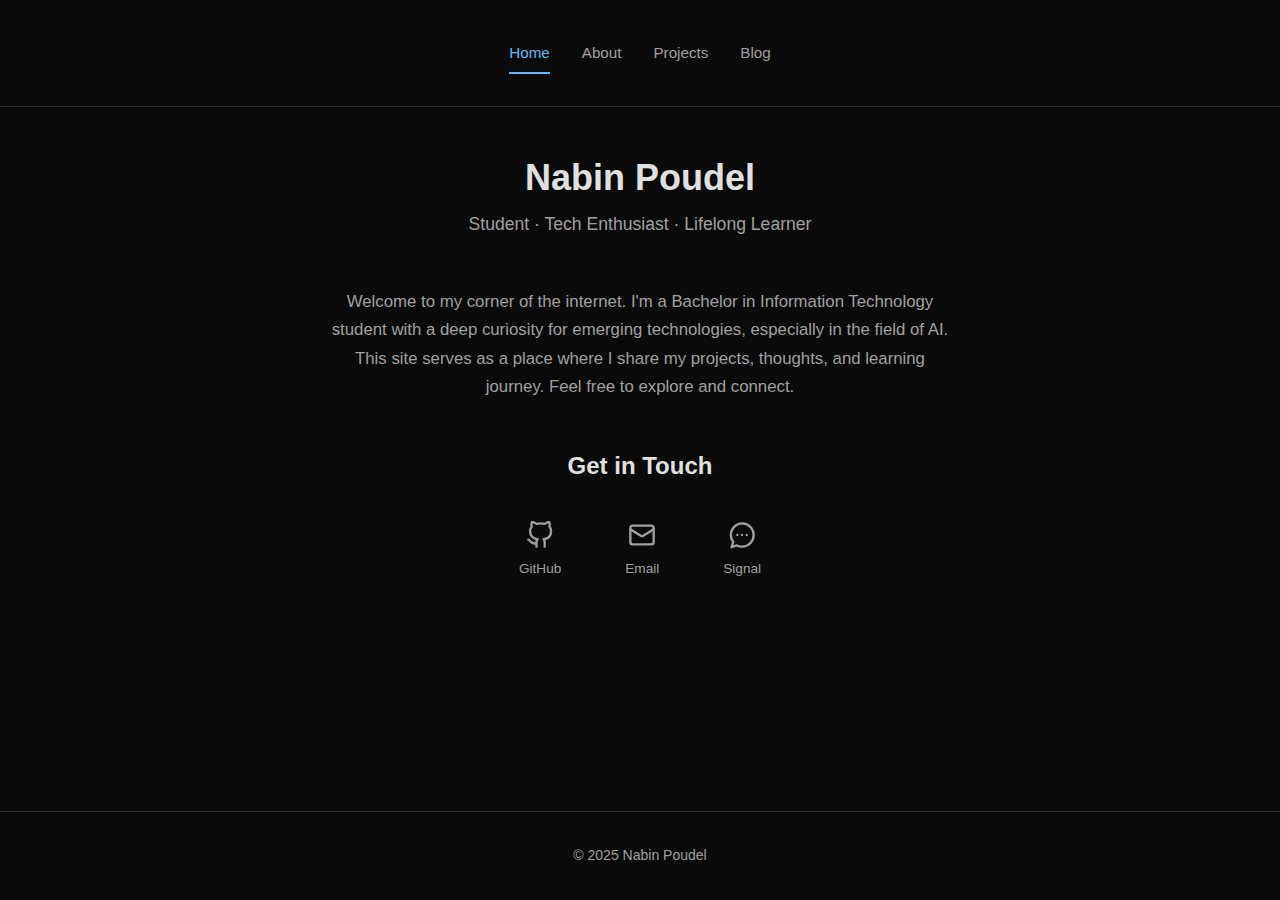
<file: index.html>
<!DOCTYPE html>
<html lang="en">
<head>
    <meta charset="UTF-8">
    <meta name="viewport" content="width=device-width, initial-scale=1.0">
    <meta name="description" content="Nabin Poudel - Student & Tech Enthusiast. Exploring emerging technologies, AI, and software development.">
    <meta name="author" content="Nabin Poudel">
    <title>Nabin Poudel</title>
    <link rel="stylesheet" href="/assets/css/style.css">
    <link rel="canonical" href="https://nabinpoudel004.com">
    <!-- Privacy-friendly analytics by Plausible -->
    <script async src="https://plausible.io/js/pa-gwLG4EgOntk6IU3Pp2TUh.js"></script>
    <script>
        window.plausible=window.plausible||function(){(plausible.q=plausible.q||[]).push(arguments)},plausible.init=plausible.init||function(i){plausible.o=i||{}};
        plausible.init()
    </script>
</head>
<body>
    <header>
        <nav>
            <a href="/" class="active">Home</a>
            <a href="/about.html">About</a>
            <a href="/projects.html">Projects</a>
            <a href="https://blog.nabinpoudel004.com.np" class="nav-blog">Blog</a>
        </nav>
    </header>

    <main>
        <section class="hero">
            <h1>Nabin Poudel</h1>
            <p class="tagline">Student · Tech Enthusiast · Lifelong Learner</p>
        </section>

        <section class="intro">
            <p>
                Welcome to my corner of the internet. I'm a Bachelor in Information Technology student 
                with a deep curiosity for emerging technologies, especially in the field of AI. 
                This site serves as a place where I share my projects, thoughts, and learning journey. 
                Feel free to explore and connect.
            </p>
        </section>

        <section class="contact">
            <h2>Get in Touch</h2>
            <div class="contact-icons">
                <a href="https://github.com/navin99x" target="_blank" rel="noopener noreferrer" aria-label="GitHub">
                    <svg xmlns="http://www.w3.org/2000/svg" width="28" height="28" viewBox="0 0 24 24" fill="none" stroke="currentColor" stroke-width="2" stroke-linecap="round" stroke-linejoin="round">
                        <path d="M9 19c-5 1.5-5-2.5-7-3m14 6v-3.87a3.37 3.37 0 0 0-.94-2.61c3.14-.35 6.44-1.54 6.44-7A5.44 5.44 0 0 0 20 4.77 5.07 5.07 0 0 0 19.91 1S18.73.65 16 2.48a13.38 13.38 0 0 0-7 0C6.27.65 5.09 1 5.09 1A5.07 5.07 0 0 0 5 4.77a5.44 5.44 0 0 0-1.5 3.78c0 5.42 3.3 6.61 6.44 7A3.37 3.37 0 0 0 9 18.13V22"></path>
                    </svg>
                    <span>GitHub</span>
                </a>
                <a href="mailto:contact@nabinpoudel004.com" aria-label="Email">
                    <svg xmlns="http://www.w3.org/2000/svg" width="28" height="28" viewBox="0 0 24 24" fill="none" stroke="currentColor" stroke-width="2" stroke-linecap="round" stroke-linejoin="round">
                        <rect width="20" height="16" x="2" y="4" rx="2"></rect>
                        <path d="m22 7-8.97 5.7a1.94 1.94 0 0 1-2.06 0L2 7"></path>
                    </svg>
                    <span>Email</span>
                </a>
                <a href="https://signal.me/#eu/navin.88" target="_blank" rel="noopener noreferrer" aria-label="Signal">
                    <svg xmlns="http://www.w3.org/2000/svg" width="28" height="28" viewBox="0 0 24 24" fill="none" stroke="currentColor" stroke-width="2" stroke-linecap="round" stroke-linejoin="round">
                        <path d="M12 2a10 10 0 0 1 10 10c0 5.523-4.477 10-10 10a10 10 0 0 1-4.5-1.05l-4.5 1.5 1.5-4.5A10 10 0 0 1 12 2z"></path>
                        <path d="M8 12h.01"></path>
                        <path d="M12 12h.01"></path>
                        <path d="M16 12h.01"></path>
                    </svg>
                    <span>Signal</span>
                </a>
            </div>
        </section>
    </main>

    <footer>
        <p>&copy; 2025 Nabin Poudel</p>
    </footer>
</body>
</html>
</file>
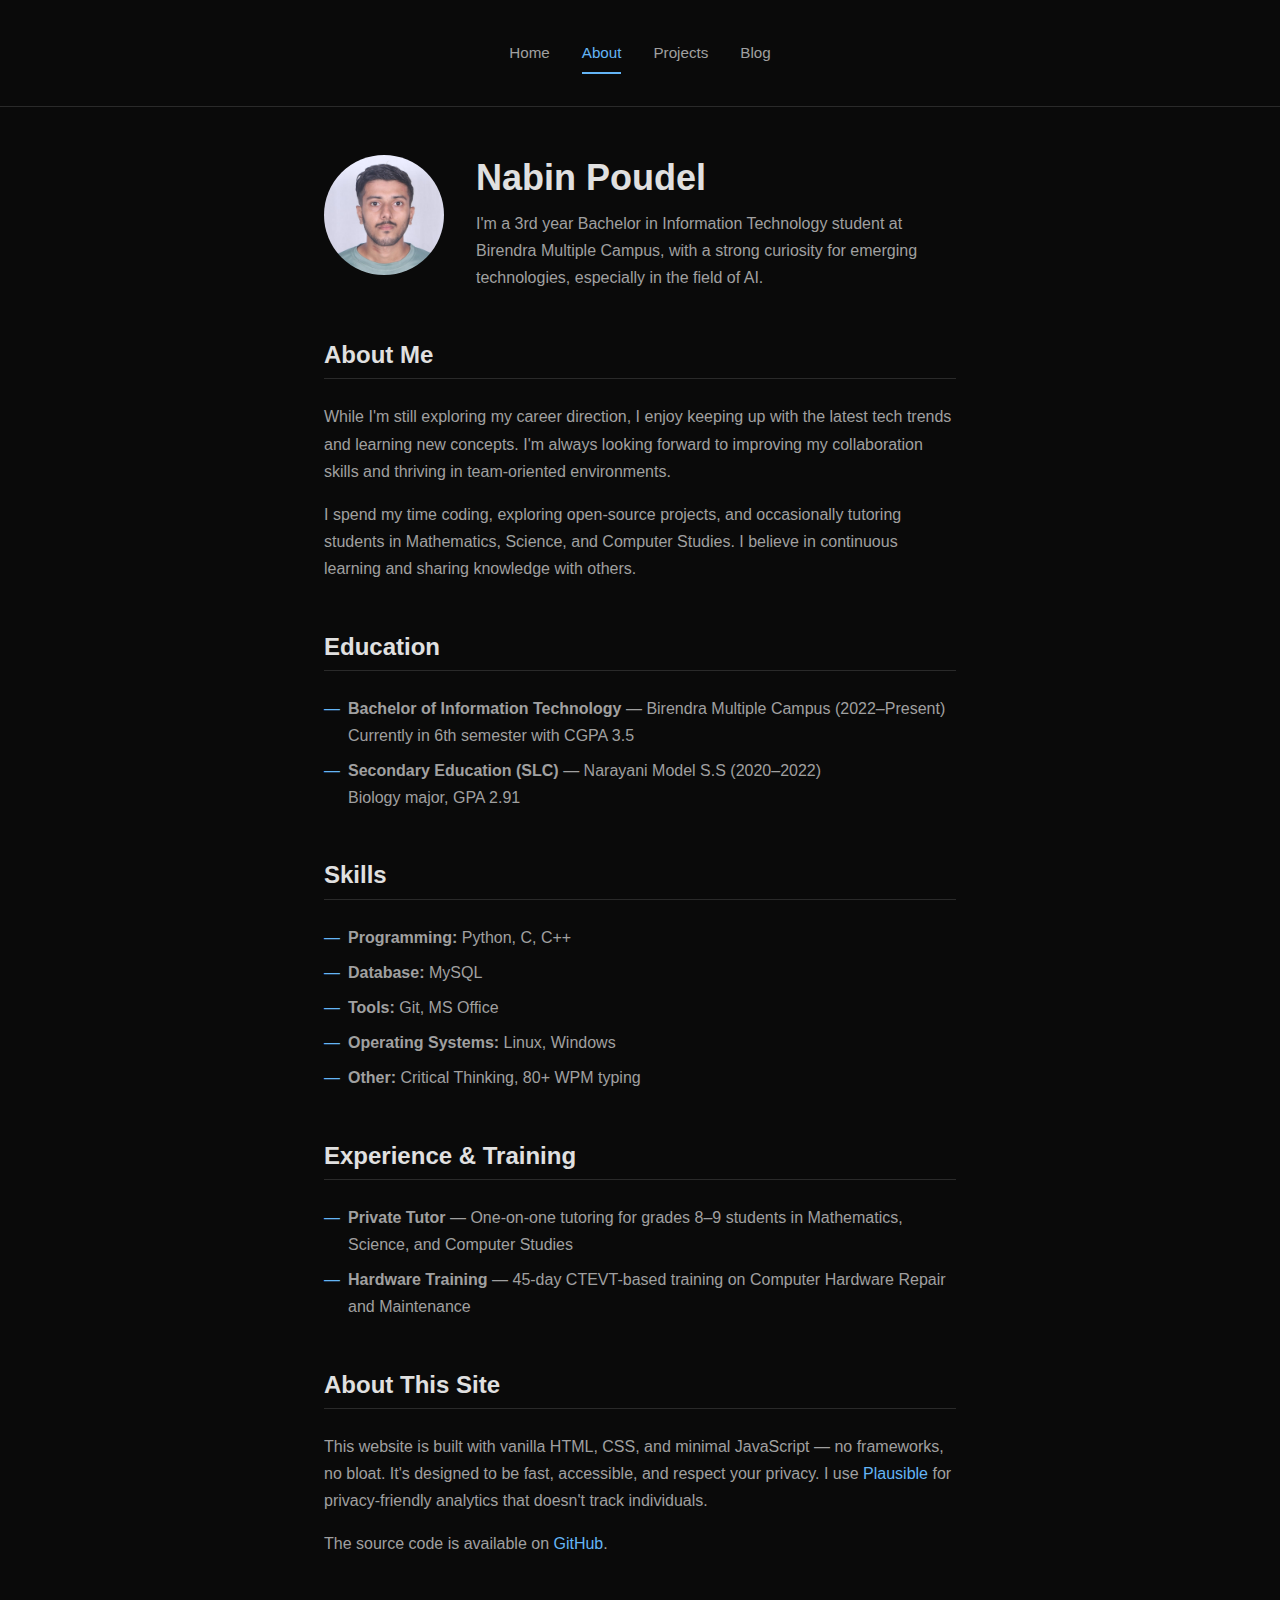
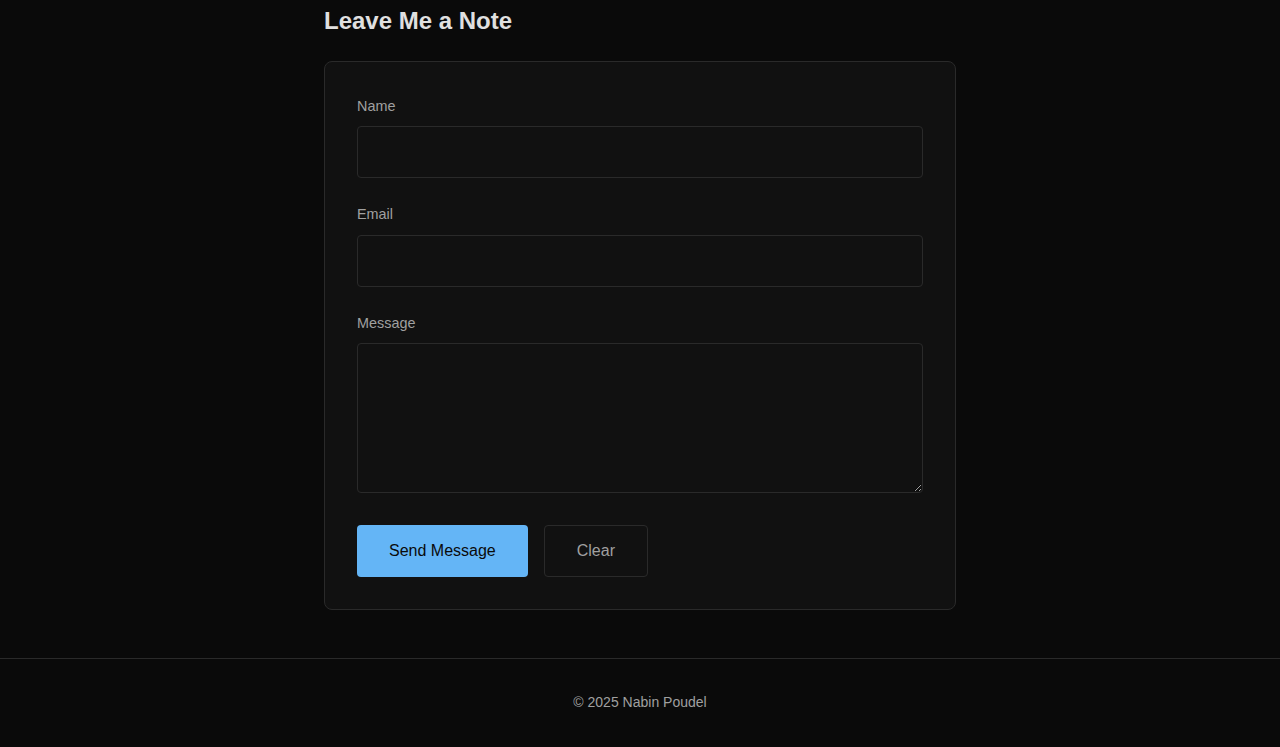
<file: about.html>
<!DOCTYPE html>
<html lang="en">
<head>
    <meta charset="UTF-8">
    <meta name="viewport" content="width=device-width, initial-scale=1.0">
    <meta name="description" content="About Nabin Poudel - BIT Student, Tech Enthusiast, and aspiring developer with a passion for AI and emerging technologies.">
    <meta name="author" content="Nabin Poudel">
    <title>About - Nabin Poudel</title>
    <link rel="stylesheet" href="/assets/css/style.css">
    <link rel="canonical" href="https://nabinpoudel004.com/about.html">
    <!-- Privacy-friendly analytics by Plausible -->
    <script async src="https://plausible.io/js/pa-gwLG4EgOntk6IU3Pp2TUh.js"></script>
    <script>
        window.plausible=window.plausible||function(){(plausible.q=plausible.q||[]).push(arguments)},plausible.init=plausible.init||function(i){plausible.o=i||{}};
        plausible.init()
    </script>
</head>
<body>
    <header>
        <nav>
            <a href="/">Home</a>
            <a href="/about.html" class="active">About</a>
            <a href="/projects.html">Projects</a>
            <a href="https://blog.nabinpoudel004.com.np" class="nav-blog">Blog</a>
        </nav>
    </header>

    <main>
        <section class="about-header">
            <img src="/assets/images/photo.jpg" alt="Nabin Poudel" class="about-photo" loading="lazy">
            <div class="about-intro">
                <h1>Nabin Poudel</h1>
                <p>
                    I'm a 3rd year Bachelor in Information Technology student at Birendra Multiple Campus, 
                    with a strong curiosity for emerging technologies, especially in the field of AI.
                </p>
            </div>
        </section>

        <section class="about-section">
            <h2>About Me</h2>
            <p>
                While I'm still exploring my career direction, I enjoy keeping up with the latest tech trends 
                and learning new concepts. I'm always looking forward to improving my collaboration skills 
                and thriving in team-oriented environments.
            </p>
            <p>
                I spend my time coding, exploring open-source projects, and occasionally tutoring students 
                in Mathematics, Science, and Computer Studies. I believe in continuous learning and sharing 
                knowledge with others.
            </p>
        </section>

        <section class="about-section">
            <h2>Education</h2>
            <ul>
                <li><strong>Bachelor of Information Technology</strong> — Birendra Multiple Campus (2022–Present)<br>
                    <span style="color: var(--text-secondary);">Currently in 6th semester with CGPA 3.5</span></li>
                <li><strong>Secondary Education (SLC)</strong> — Narayani Model S.S (2020–2022)<br>
                    <span style="color: var(--text-secondary);">Biology major, GPA 2.91</span></li>
            </ul>
        </section>

        <section class="about-section">
            <h2>Skills</h2>
            <ul>
                <li><strong>Programming:</strong> Python, C, C++</li>
                <li><strong>Database:</strong> MySQL</li>
                <li><strong>Tools:</strong> Git, MS Office</li>
                <li><strong>Operating Systems:</strong> Linux, Windows</li>
                <li><strong>Other:</strong> Critical Thinking, 80+ WPM typing</li>
            </ul>
        </section>

        <section class="about-section">
            <h2>Experience & Training</h2>
            <ul>
                <li><strong>Private Tutor</strong> — One-on-one tutoring for grades 8–9 students in Mathematics, Science, and Computer Studies</li>
                <li><strong>Hardware Training</strong> — 45-day CTEVT-based training on Computer Hardware Repair and Maintenance</li>
            </ul>
        </section>

        <section class="about-section">
            <h2>About This Site</h2>
            <p>
                This website is built with vanilla HTML, CSS, and minimal JavaScript — no frameworks, 
                no bloat. It's designed to be fast, accessible, and respect your privacy. 
                I use <a href="https://plausible.io" target="_blank" rel="noopener noreferrer">Plausible</a> 
                for privacy-friendly analytics that doesn't track individuals.
            </p>
            <p>
                The source code is available on <a href="https://github.com/navin99x/navin99x.github.io" target="_blank" rel="noopener noreferrer">GitHub</a>.
            </p>
        </section>

        <section class="contact-form">
            <h2>Leave Me a Note</h2>
            <form id="contact-form" action="https://formspree.io/f/meejyzvl" method="POST">
                <div class="form-group">
                    <label for="name">Name</label>
                    <input type="text" id="name" name="name" required>
                </div>
                <div class="form-group">
                    <label for="email">Email</label>
                    <input type="email" id="email" name="email" required>
                </div>
                <div class="form-group">
                    <label for="message">Message</label>
                    <textarea id="message" name="message" required></textarea>
                </div>
                <div class="form-buttons">
                    <button type="submit" class="btn-submit">Send Message</button>
                    <button type="button" class="btn-reset">Clear</button>
                </div>
            </form>
        </section>
    </main>

    <footer>
        <p>&copy; 2025 Nabin Poudel</p>
    </footer>

    <script src="/assets/js/main.js"></script>
</body>
</html>
</file>
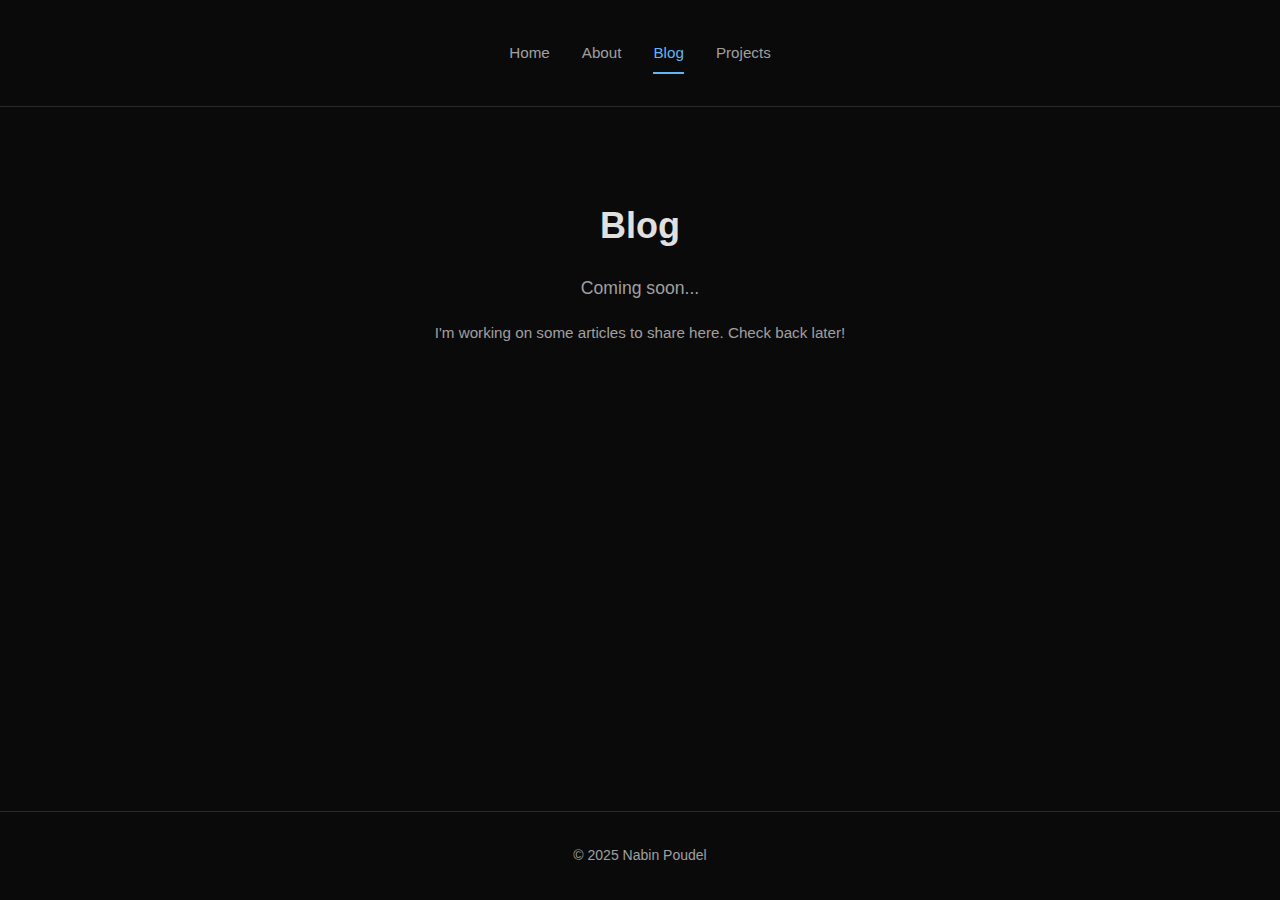
<file: blog.html>
<!DOCTYPE html>
<html lang="en">
<head>
    <meta charset="UTF-8">
    <meta name="viewport" content="width=device-width, initial-scale=1.0">
    <meta name="description" content="Blog by Nabin Poudel - Coming Soon.">
    <meta name="author" content="Nabin Poudel">
    <title>Blog - Nabin Poudel</title>
    <link rel="stylesheet" href="style.css">
    <link rel="canonical" href="https://nabinpoudel004.com/blog.html">
    <!-- Privacy-friendly analytics by Plausible -->
    <script async src="https://plausible.io/js/pa-gwLG4EgOntk6IU3Pp2TUh.js"></script>
    <script>
        window.plausible=window.plausible||function(){(plausible.q=plausible.q||[]).push(arguments)},plausible.init=plausible.init||function(i){plausible.o=i||{}};
        plausible.init()
    </script>
</head>
<body>
    <header>
        <nav>
            <a href="/">Home</a>
            <a href="/about.html">About</a>
            <a href="/blog.html" class="active">Blog</a>
            <a href="/projects.html">Projects</a>
        </nav>
    </header>

    <main>
        <section class="coming-soon">
            <h1>Blog</h1>
            <p>Coming soon...</p>
            <p style="margin-top: 1rem; font-size: 0.95rem;">
                I'm working on some articles to share here. Check back later!
            </p>
        </section>
    </main>

    <footer>
        <p>&copy; 2025 Nabin Poudel</p>
    </footer>
</body>
</html>
</file>
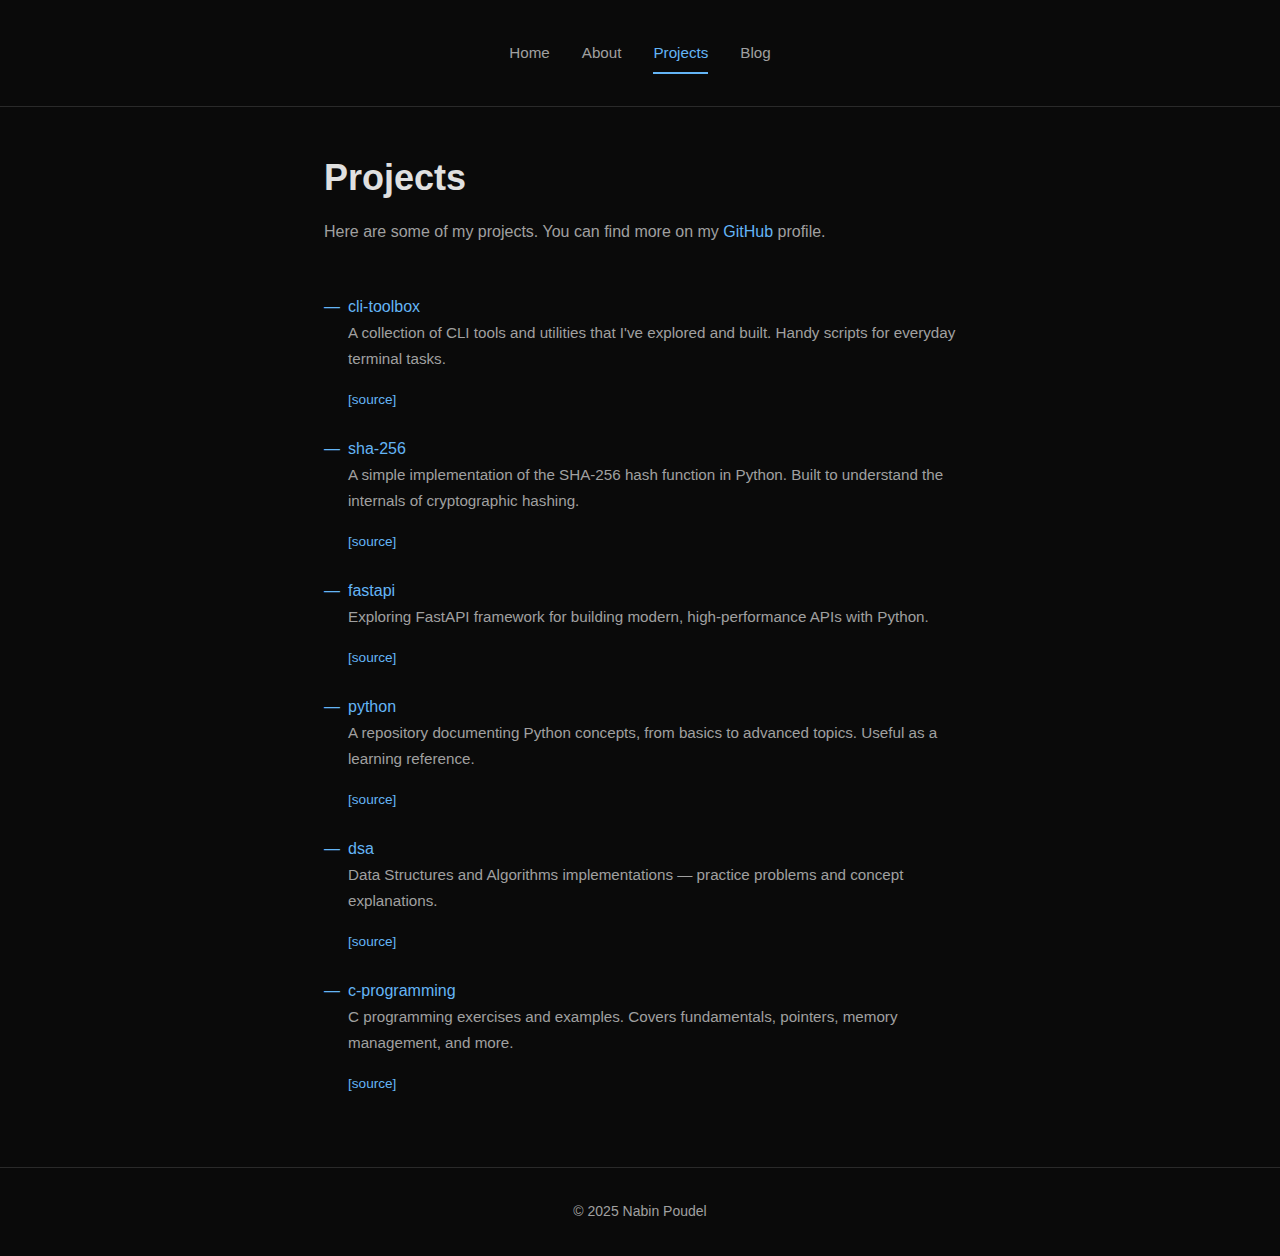
<file: projects.html>
<!DOCTYPE html>
<html lang="en">
<head>
    <meta charset="UTF-8">
    <meta name="viewport" content="width=device-width, initial-scale=1.0">
    <meta name="description" content="Projects by Nabin Poudel - A collection of coding projects including CLI tools, algorithms, and learning resources.">
    <meta name="author" content="Nabin Poudel">
    <title>Projects - Nabin Poudel</title>
    <link rel="stylesheet" href="/assets/css/style.css">
    <link rel="canonical" href="https://nabinpoudel004.com/projects.html">
    <!-- Privacy-friendly analytics by Plausible -->
    <script async src="https://plausible.io/js/pa-gwLG4EgOntk6IU3Pp2TUh.js"></script>
    <script>
        window.plausible=window.plausible||function(){(plausible.q=plausible.q||[]).push(arguments)},plausible.init=plausible.init||function(i){plausible.o=i||{}};
        plausible.init()
    </script>
</head>
<body>
    <header>
        <nav>
            <a href="/">Home</a>
            <a href="/about.html">About</a>
            <a href="/projects.html" class="active">Projects</a>
            <a href="https://blog.nabinpoudel004.com.np" class="nav-blog">Blog</a>
        </nav>
    </header>

    <main>
        <h1>Projects</h1>
        
        <p class="projects-intro">
            Here are some of my projects. You can find more on my 
            <a href="https://github.com/navin99x" target="_blank" rel="noopener noreferrer">GitHub</a> profile.
        </p>

        <ul class="projects-list">
            <li>
                <span class="project-title"><a href="https://github.com/navin99x/cli-toolbox" target="_blank" rel="noopener noreferrer">cli-toolbox</a></span>
                <p class="project-desc">A collection of CLI tools and utilities that I've explored and built. Handy scripts for everyday terminal tasks.</p>
                <div class="project-links">
                    <a href="https://github.com/navin99x/cli-toolbox" target="_blank" rel="noopener noreferrer">[source]</a>
                </div>
            </li>

            <li>
                <span class="project-title"><a href="https://github.com/navin99x/sha-256" target="_blank" rel="noopener noreferrer">sha-256</a></span>
                <p class="project-desc">A simple implementation of the SHA-256 hash function in Python. Built to understand the internals of cryptographic hashing.</p>
                <div class="project-links">
                    <a href="https://github.com/navin99x/sha-256" target="_blank" rel="noopener noreferrer">[source]</a>
                </div>
            </li>

            <li>
                <span class="project-title"><a href="https://github.com/navin99x/fastapi" target="_blank" rel="noopener noreferrer">fastapi</a></span>
                <p class="project-desc">Exploring FastAPI framework for building modern, high-performance APIs with Python.</p>
                <div class="project-links">
                    <a href="https://github.com/navin99x/fastapi" target="_blank" rel="noopener noreferrer">[source]</a>
                </div>
            </li>

            <li>
                <span class="project-title"><a href="https://github.com/navin99x/python" target="_blank" rel="noopener noreferrer">python</a></span>
                <p class="project-desc">A repository documenting Python concepts, from basics to advanced topics. Useful as a learning reference.</p>
                <div class="project-links">
                    <a href="https://github.com/navin99x/python" target="_blank" rel="noopener noreferrer">[source]</a>
                </div>
            </li>

            <li>
                <span class="project-title"><a href="https://github.com/navin99x/dsa" target="_blank" rel="noopener noreferrer">dsa</a></span>
                <p class="project-desc">Data Structures and Algorithms implementations — practice problems and concept explanations.</p>
                <div class="project-links">
                    <a href="https://github.com/navin99x/dsa" target="_blank" rel="noopener noreferrer">[source]</a>
                </div>
            </li>

            <li>
                <span class="project-title"><a href="https://github.com/navin99x/c-programming" target="_blank" rel="noopener noreferrer">c-programming</a></span>
                <p class="project-desc">C programming exercises and examples. Covers fundamentals, pointers, memory management, and more.</p>
                <div class="project-links">
                    <a href="https://github.com/navin99x/c-programming" target="_blank" rel="noopener noreferrer">[source]</a>
                </div>
            </li>
        </ul>
    </main>

    <footer>
        <p>&copy; 2025 Nabin Poudel</p>
    </footer>
</body>
</html>
</file>
<file: assets/css/style.css>
/* ===== CSS Variables ===== */
:root {
    --bg-primary: #0a0a0a;
    --bg-secondary: #111111;
    --text-primary: #e0e0e0;
    --text-secondary: #a0a0a0;
    --accent: #64b5f6;
    --accent-hover: #90caf9;
    --border-color: #2a2a2a;
    --font-mono: 'SF Mono', 'Fira Code', 'Consolas', monospace;
    --font-sans: -apple-system, BlinkMacSystemFont, 'Segoe UI', Roboto, Oxygen, Ubuntu, sans-serif;
    --max-width: 680px;
    --spacing-xs: 0.5rem;
    --spacing-sm: 1rem;
    --spacing-md: 1.5rem;
    --spacing-lg: 2rem;
    --spacing-xl: 3rem;
}

/* ===== Reset & Base ===== */
*, *::before, *::after {
    box-sizing: border-box;
    margin: 0;
    padding: 0;
}

html {
    font-size: 16px;
    scroll-behavior: smooth;
}

body {
    font-family: var(--font-sans);
    background-color: var(--bg-primary);
    color: var(--text-primary);
    line-height: 1.7;
    min-height: 100vh;
    display: flex;
    flex-direction: column;
}

/* ===== Typography ===== */
h1, h2, h3, h4 {
    font-weight: 600;
    line-height: 1.3;
    margin-bottom: var(--spacing-sm);
}

h1 {
    font-size: 2.25rem;
}

h2 {
    font-size: 1.5rem;
    color: var(--text-primary);
}

h3 {
    font-size: 1.25rem;
}

p {
    margin-bottom: var(--spacing-sm);
    color: var(--text-secondary);
}

a {
    color: var(--accent);
    text-decoration: none;
    transition: color 0.2s ease;
}

a:hover {
    color: var(--accent-hover);
}

/* ===== Layout ===== */
header {
    padding: var(--spacing-lg) var(--spacing-md);
    border-bottom: 1px solid var(--border-color);
}

nav {
    max-width: var(--max-width);
    margin: 0 auto;
    display: flex;
    justify-content: center;
    gap: var(--spacing-lg);
    flex-wrap: wrap;
}

nav a {
    color: var(--text-secondary);
    font-size: 0.95rem;
    padding: var(--spacing-xs) 0;
    position: relative;
}

nav a:hover,
nav a.active {
    color: var(--accent);
}

nav a.active::after {
    content: '';
    position: absolute;
    bottom: 0;
    left: 0;
    right: 0;
    height: 2px;
    background-color: var(--accent);
}

main {
    flex: 1;
    max-width: var(--max-width);
    margin: 0 auto;
    padding: var(--spacing-xl) var(--spacing-md);
    width: 100%;
}

footer {
    padding: var(--spacing-lg) var(--spacing-md);
    border-top: 1px solid var(--border-color);
    text-align: center;
}

footer p {
    font-size: 0.875rem;
    color: var(--text-secondary);
    margin: 0;
}

/* ===== Home Page ===== */
.hero {
    text-align: center;
    margin-bottom: var(--spacing-xl);
}

.hero h1 {
    margin-bottom: var(--spacing-xs);
}

.tagline {
    color: var(--text-secondary);
    font-size: 1.1rem;
    margin: 0;
}

.intro {
    margin-bottom: var(--spacing-xl);
}

.intro p {
    font-size: 1.05rem;
    text-align: center;
}

.contact {
    text-align: center;
}

.contact h2 {
    margin-bottom: var(--spacing-md);
}

.contact-icons {
    display: flex;
    justify-content: center;
    gap: var(--spacing-lg);
    flex-wrap: wrap;
}

.contact-icons a {
    display: flex;
    flex-direction: column;
    align-items: center;
    gap: var(--spacing-xs);
    color: var(--text-secondary);
    padding: var(--spacing-sm);
    border-radius: 8px;
    transition: all 0.2s ease;
}

.contact-icons a:hover {
    color: var(--accent);
    background-color: var(--bg-secondary);
}

.contact-icons span {
    font-size: 0.85rem;
}

/* ===== About Page ===== */
.about-header {
    display: flex;
    align-items: flex-start;
    gap: var(--spacing-lg);
    margin-bottom: var(--spacing-xl);
}

.about-photo {
    width: 120px;
    height: 120px;
    border-radius: 50%;
    object-fit: cover;
    flex-shrink: 0;
}

.about-intro h1 {
    margin-bottom: var(--spacing-xs);
}

.about-intro p {
    margin: 0;
}

.about-section {
    margin-bottom: var(--spacing-xl);
}

.about-section h2 {
    border-bottom: 1px solid var(--border-color);
    padding-bottom: var(--spacing-xs);
    margin-bottom: var(--spacing-md);
}

.about-section ul {
    list-style: none;
    padding-left: 0;
}

.about-section li {
    color: var(--text-secondary);
    margin-bottom: var(--spacing-xs);
    padding-left: 1.5rem;
    position: relative;
}

.about-section li::before {
    content: '—';
    position: absolute;
    left: 0;
    color: var(--accent);
}

/* ===== Contact Form ===== */
.contact-form {
    margin-top: var(--spacing-xl);
}

.contact-form h2 {
    margin-bottom: var(--spacing-md);
}

.contact-form form {
    border: 1px solid var(--border-color);
    border-radius: 8px;
    padding: var(--spacing-lg);
    background-color: var(--bg-secondary);
}

.form-group {
    margin-bottom: var(--spacing-md);
}

.form-group label {
    display: block;
    margin-bottom: var(--spacing-xs);
    color: var(--text-secondary);
    font-size: 0.9rem;
}

.form-group input,
.form-group textarea {
    width: 100%;
    padding: var(--spacing-sm);
    background-color: var(--bg-secondary);
    border: 1px solid var(--border-color);
    border-radius: 4px;
    color: var(--text-primary);
    font-family: var(--font-sans);
    font-size: 1rem;
    transition: border-color 0.2s ease;
}

.form-group input:focus,
.form-group textarea:focus {
    outline: none;
    border-color: var(--accent);
}

.form-group textarea {
    min-height: 150px;
    resize: vertical;
}

.form-buttons {
    display: flex;
    gap: var(--spacing-sm);
    flex-wrap: wrap;
}

.btn-submit,
.btn-reset {
    border: none;
    padding: var(--spacing-sm) var(--spacing-lg);
    font-size: 1rem;
    font-weight: 500;
    border-radius: 4px;
    cursor: pointer;
    transition: all 0.2s ease;
}

.btn-submit {
    background-color: var(--accent);
    color: var(--bg-primary);
}

.btn-submit:hover:not(:disabled) {
    background-color: var(--accent-hover);
}

.btn-submit:disabled {
    opacity: 0.6;
    cursor: not-allowed;
}

.btn-reset {
    background-color: transparent;
    color: var(--text-secondary);
    border: 1px solid var(--border-color);
}

.btn-reset:hover {
    color: var(--text-primary);
    border-color: var(--text-secondary);
}

/* ===== Toast Notifications ===== */
.toast-container {
    position: fixed;
    top: var(--spacing-md);
    right: var(--spacing-md);
    z-index: 9999;
    display: flex;
    flex-direction: column;
    gap: var(--spacing-sm);
    pointer-events: none;
}

.toast {
    pointer-events: auto;
    min-width: 280px;
    max-width: 380px;
    padding: var(--spacing-sm) var(--spacing-md);
    border-radius: 6px;
    box-shadow: 0 4px 12px rgba(0, 0, 0, 0.4);
    position: relative;
    overflow: hidden;
    animation: slideIn 0.3s ease forwards;
}

.toast.fade-out {
    animation: fadeOut 0.3s ease forwards;
}

@keyframes slideIn {
    from {
        transform: translateX(100%);
        opacity: 0;
    }
    to {
        transform: translateX(0);
        opacity: 1;
    }
}

@keyframes fadeOut {
    from {
        transform: translateX(0);
        opacity: 1;
    }
    to {
        transform: translateX(100%);
        opacity: 0;
    }
}

.toast-content {
    display: flex;
    align-items: flex-start;
    gap: var(--spacing-sm);
}

.toast-icon {
    flex-shrink: 0;
    width: 20px;
    height: 20px;
    margin-top: 2px;
}

.toast-text {
    flex: 1;
    font-size: 0.9rem;
    line-height: 1.4;
    color: #fff;
}

.toast-close {
    flex-shrink: 0;
    background: none;
    border: none;
    color: rgba(255, 255, 255, 0.7);
    cursor: pointer;
    padding: 0;
    width: 20px;
    height: 20px;
    display: flex;
    align-items: center;
    justify-content: center;
    transition: color 0.2s ease;
}

.toast-close:hover {
    color: #fff;
}

.toast-progress {
    position: absolute;
    bottom: 0;
    left: 0;
    height: 3px;
    background-color: rgba(255, 255, 255, 0.4);
    width: 100%;
    transform-origin: left;
}

.toast.success {
    background-color: #2e7d32;
}

.toast.success .toast-progress {
    background-color: rgba(255, 255, 255, 0.5);
}

.toast.error {
    background-color: #c62828;
}

.toast.error .toast-progress {
    background-color: rgba(255, 255, 255, 0.5);
}

@media (max-width: 600px) {
    .toast-container {
        left: var(--spacing-sm);
        right: var(--spacing-sm);
    }

    .toast {
        min-width: auto;
        max-width: none;
    }
}

/* ===== Projects Page ===== */
.projects-intro {
    margin-bottom: var(--spacing-xl);
}

.projects-list {
    list-style: none;
}

.projects-list li {
    margin-bottom: var(--spacing-md);
    padding-left: 1.5rem;
    position: relative;
}

.projects-list li::before {
    content: '—';
    position: absolute;
    left: 0;
    color: var(--accent);
}

.project-title {
    font-weight: 500;
}

.project-desc {
    color: var(--text-secondary);
    font-size: 0.95rem;
}

.project-links {
    font-size: 0.85rem;
    margin-top: 0.25rem;
}

.project-links a {
    margin-right: var(--spacing-sm);
}

/* ===== Blog Page ===== */
.coming-soon {
    text-align: center;
    padding: var(--spacing-xl) 0;
}

.coming-soon h1 {
    margin-bottom: var(--spacing-md);
}

.coming-soon p {
    font-size: 1.1rem;
}

/* ===== 404 Page ===== */
.error-page {
    text-align: center;
    padding: var(--spacing-xl) 0;
}

.error-page h1 {
    font-family: var(--font-mono);
    font-size: 2.5rem;
    color: #00ff41;
    text-shadow: 0 0 10px #00ff41, 0 0 20px #00ff41;
    margin-bottom: var(--spacing-md);
}

.error-page p {
    font-family: var(--font-mono);
    color: #00ff41;
    font-size: 1.2rem;
}

.error-page a {
    display: inline-block;
    margin-top: var(--spacing-lg);
    color: #00ff41;
    border: 1px solid #00ff41;
    padding: var(--spacing-sm) var(--spacing-md);
    font-family: var(--font-mono);
    transition: all 0.2s ease;
}

.error-page a:hover {
    background-color: #00ff41;
    color: var(--bg-primary);
}

/* ===== Responsive ===== */
@media (max-width: 600px) {
    h1 {
        font-size: 1.75rem;
    }

    h2 {
        font-size: 1.25rem;
    }

    nav {
        gap: var(--spacing-md);
    }

    .about-header {
        flex-direction: column;
        align-items: center;
        text-align: center;
    }

    .contact-icons {
        gap: var(--spacing-md);
    }
}
</file>
<file: style.css>
/* ===== CSS Variables ===== */
:root {
    --bg-primary: #0a0a0a;
    --bg-secondary: #111111;
    --text-primary: #e0e0e0;
    --text-secondary: #a0a0a0;
    --accent: #64b5f6;
    --accent-hover: #90caf9;
    --border-color: #2a2a2a;
    --font-mono: 'SF Mono', 'Fira Code', 'Consolas', monospace;
    --font-sans: -apple-system, BlinkMacSystemFont, 'Segoe UI', Roboto, Oxygen, Ubuntu, sans-serif;
    --max-width: 680px;
    --spacing-xs: 0.5rem;
    --spacing-sm: 1rem;
    --spacing-md: 1.5rem;
    --spacing-lg: 2rem;
    --spacing-xl: 3rem;
}

/* ===== Reset & Base ===== */
*, *::before, *::after {
    box-sizing: border-box;
    margin: 0;
    padding: 0;
}

html {
    font-size: 16px;
    scroll-behavior: smooth;
}

body {
    font-family: var(--font-sans);
    background-color: var(--bg-primary);
    color: var(--text-primary);
    line-height: 1.7;
    min-height: 100vh;
    display: flex;
    flex-direction: column;
}

/* ===== Typography ===== */
h1, h2, h3, h4 {
    font-weight: 600;
    line-height: 1.3;
    margin-bottom: var(--spacing-sm);
}

h1 {
    font-size: 2.25rem;
}

h2 {
    font-size: 1.5rem;
    color: var(--text-primary);
}

h3 {
    font-size: 1.25rem;
}

p {
    margin-bottom: var(--spacing-sm);
    color: var(--text-secondary);
}

a {
    color: var(--accent);
    text-decoration: none;
    transition: color 0.2s ease;
}

a:hover {
    color: var(--accent-hover);
}

/* ===== Layout ===== */
header {
    padding: var(--spacing-lg) var(--spacing-md);
    border-bottom: 1px solid var(--border-color);
}

nav {
    max-width: var(--max-width);
    margin: 0 auto;
    display: flex;
    justify-content: center;
    gap: var(--spacing-lg);
    flex-wrap: wrap;
}

nav a {
    color: var(--text-secondary);
    font-size: 0.95rem;
    padding: var(--spacing-xs) 0;
    position: relative;
}

nav a:hover,
nav a.active {
    color: var(--accent);
}

nav a.active::after {
    content: '';
    position: absolute;
    bottom: 0;
    left: 0;
    right: 0;
    height: 2px;
    background-color: var(--accent);
}

main {
    flex: 1;
    max-width: var(--max-width);
    margin: 0 auto;
    padding: var(--spacing-xl) var(--spacing-md);
    width: 100%;
}

footer {
    padding: var(--spacing-lg) var(--spacing-md);
    border-top: 1px solid var(--border-color);
    text-align: center;
}

footer p {
    font-size: 0.875rem;
    color: var(--text-secondary);
    margin: 0;
}

/* ===== Home Page ===== */
.hero {
    text-align: center;
    margin-bottom: var(--spacing-xl);
}

.hero h1 {
    margin-bottom: var(--spacing-xs);
}

.tagline {
    color: var(--text-secondary);
    font-size: 1.1rem;
    margin: 0;
}

.intro {
    margin-bottom: var(--spacing-xl);
}

.intro p {
    font-size: 1.05rem;
    text-align: center;
}

.contact {
    text-align: center;
}

.contact h2 {
    margin-bottom: var(--spacing-md);
}

.contact-icons {
    display: flex;
    justify-content: center;
    gap: var(--spacing-lg);
    flex-wrap: wrap;
}

.contact-icons a {
    display: flex;
    flex-direction: column;
    align-items: center;
    gap: var(--spacing-xs);
    color: var(--text-secondary);
    padding: var(--spacing-sm);
    border-radius: 8px;
    transition: all 0.2s ease;
}

.contact-icons a:hover {
    color: var(--accent);
    background-color: var(--bg-secondary);
}

.contact-icons span {
    font-size: 0.85rem;
}

/* ===== About Page ===== */
.about-header {
    display: flex;
    align-items: flex-start;
    gap: var(--spacing-lg);
    margin-bottom: var(--spacing-xl);
}

.about-photo {
    width: 120px;
    height: 120px;
    border-radius: 50%;
    object-fit: cover;
    flex-shrink: 0;
}

.about-intro h1 {
    margin-bottom: var(--spacing-xs);
}

.about-intro p {
    margin: 0;
}

.about-section {
    margin-bottom: var(--spacing-xl);
}

.about-section h2 {
    border-bottom: 1px solid var(--border-color);
    padding-bottom: var(--spacing-xs);
    margin-bottom: var(--spacing-md);
}

.about-section ul {
    list-style: none;
    padding-left: 0;
}

.about-section li {
    color: var(--text-secondary);
    margin-bottom: var(--spacing-xs);
    padding-left: 1.5rem;
    position: relative;
}

.about-section li::before {
    content: '—';
    position: absolute;
    left: 0;
    color: var(--accent);
}

/* ===== Contact Form ===== */
.contact-form {
    margin-top: var(--spacing-xl);
}

.contact-form h2 {
    margin-bottom: var(--spacing-md);
}

.form-group {
    margin-bottom: var(--spacing-md);
}

.form-group label {
    display: block;
    margin-bottom: var(--spacing-xs);
    color: var(--text-secondary);
    font-size: 0.9rem;
}

.form-group input,
.form-group textarea {
    width: 100%;
    padding: var(--spacing-sm);
    background-color: var(--bg-secondary);
    border: 1px solid var(--border-color);
    border-radius: 4px;
    color: var(--text-primary);
    font-family: var(--font-sans);
    font-size: 1rem;
    transition: border-color 0.2s ease;
}

.form-group input:focus,
.form-group textarea:focus {
    outline: none;
    border-color: var(--accent);
}

.form-group textarea {
    min-height: 150px;
    resize: vertical;
}

.btn-submit {
    background-color: var(--accent);
    color: var(--bg-primary);
    border: none;
    padding: var(--spacing-sm) var(--spacing-lg);
    font-size: 1rem;
    font-weight: 500;
    border-radius: 4px;
    cursor: pointer;
    transition: background-color 0.2s ease;
}

.btn-submit:hover {
    background-color: var(--accent-hover);
}

/* ===== Projects Page ===== */
.projects-intro {
    margin-bottom: var(--spacing-xl);
}

.projects-list {
    list-style: none;
}

.projects-list li {
    margin-bottom: var(--spacing-md);
    padding-left: 1.5rem;
    position: relative;
}

.projects-list li::before {
    content: '—';
    position: absolute;
    left: 0;
    color: var(--accent);
}

.project-title {
    font-weight: 500;
}

.project-desc {
    color: var(--text-secondary);
    font-size: 0.95rem;
}

.project-links {
    font-size: 0.85rem;
    margin-top: 0.25rem;
}

.project-links a {
    margin-right: var(--spacing-sm);
}

/* ===== Blog Page ===== */
.coming-soon {
    text-align: center;
    padding: var(--spacing-xl) 0;
}

.coming-soon h1 {
    margin-bottom: var(--spacing-md);
}

.coming-soon p {
    font-size: 1.1rem;
}

/* ===== 404 Page ===== */
.error-page {
    text-align: center;
    padding: var(--spacing-xl) 0;
}

.error-page h1 {
    font-family: var(--font-mono);
    font-size: 2.5rem;
    color: #00ff41;
    text-shadow: 0 0 10px #00ff41, 0 0 20px #00ff41;
    margin-bottom: var(--spacing-md);
}

.error-page p {
    font-family: var(--font-mono);
    color: #00ff41;
    font-size: 1.2rem;
}

.error-page a {
    display: inline-block;
    margin-top: var(--spacing-lg);
    color: #00ff41;
    border: 1px solid #00ff41;
    padding: var(--spacing-sm) var(--spacing-md);
    font-family: var(--font-mono);
    transition: all 0.2s ease;
}

.error-page a:hover {
    background-color: #00ff41;
    color: var(--bg-primary);
}

/* ===== Responsive ===== */
@media (max-width: 600px) {
    h1 {
        font-size: 1.75rem;
    }

    h2 {
        font-size: 1.25rem;
    }

    nav {
        gap: var(--spacing-md);
    }

    .about-header {
        flex-direction: column;
        align-items: center;
        text-align: center;
    }

    .contact-icons {
        gap: var(--spacing-md);
    }
}
</file>
